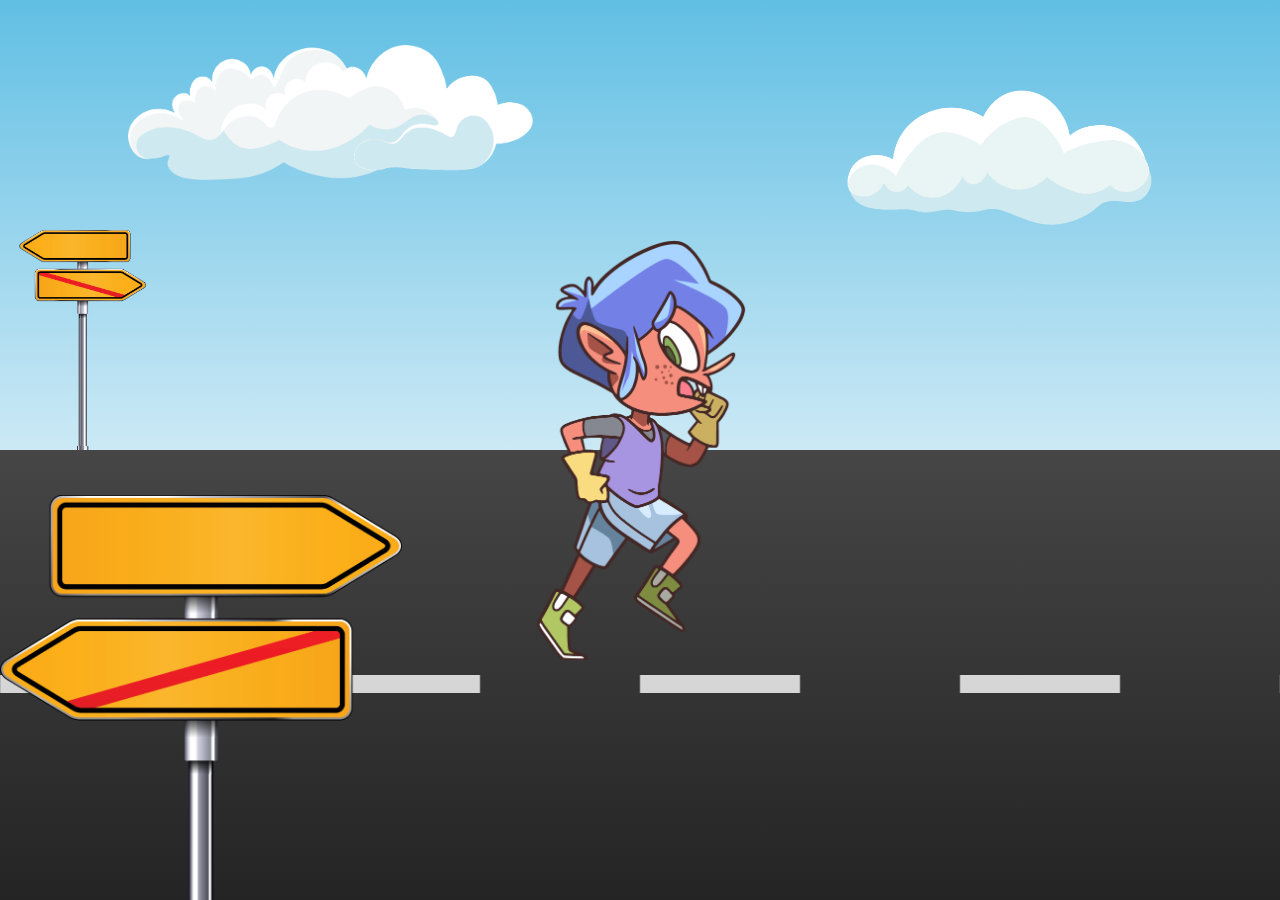
<file: Section-001/exercise-1-starting-files/index.html>
<!DOCTYPE html>
<html lang="en">
  <head>
    <meta charset="UTF-8" />
    <meta name="viewport" content="width=device-width, initial-scale=1.0" />
    <link rel="stylesheet" href="styles.css" />
    <title>Animations Exercise</title>
    <script>
      document.addEventListener("DOMContentLoaded", () => {});
    </script>
  </head>
  <body>
    <div class="view">
      <div class="sky">
        <img src="assets/cloud1.png" class="cloud1" alt="" />
        <img src="assets/cloud2.png" class="cloud2" alt="" />
      </div>
      <div class="background">
        <img src="assets/s1.png" alt="" />
      </div>
      <div class="ground">
        <div class="street">
          <div class="lines"></div>
        </div>
      </div>
      <div class="character"></div>
      <div class="foreground">
        <img src="assets/s2.png" alt="" />
      </div>
    </div>
  </body>
</html>
</file>
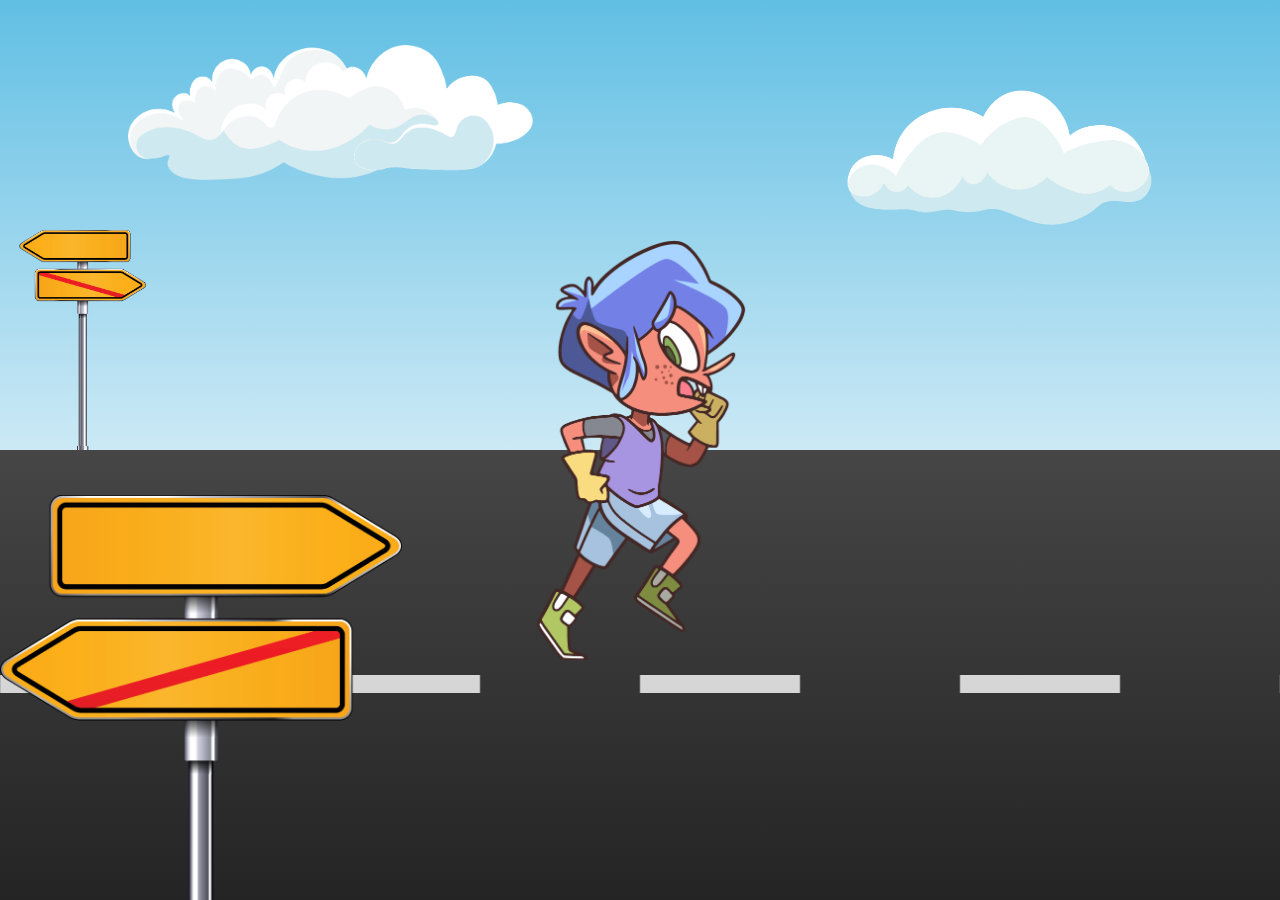
<file: Section-001/exercise-1/index.html>
<!DOCTYPE html>
<html lang="en">
  <head>
    <meta charset="UTF-8" />
    <meta name="viewport" content="width=device-width, initial-scale=1.0" />
    <link rel="stylesheet" href="styles.css" />
    <title>Animations Exercise</title>
    <script>
      document.addEventListener("DOMContentLoaded", () => {
        const character = document.querySelector('.character');

        document.addEventListener('keyup', (event) => {
          if (event.code === 'Space' && !character.classList.contains('jump')) {
            character.classList.add('jump');
          }
        });

        character.addEventListener('animationend', (event) => {
          if (event.animationName === 'jump') {
            character.classList.remove('jump');
          }
        });

      });
    </script>
  </head>
  <body>
    <div class="view">
      <div class="sky">
        <img src="assets/cloud1.png" class="cloud1" alt="" />
        <img src="assets/cloud2.png" class="cloud2" alt="" />
      </div>
      <div class="background">
        <img src="assets/s1.png" alt="" />
      </div>
      <div class="ground">
        <div class="street">
          <div class="lines"></div>
        </div>
      </div>
      <div class="character"></div>
      <div class="foreground">
        <img src="assets/s2.png" alt="" />
      </div>
    </div>
  </body>
</html>
</file>
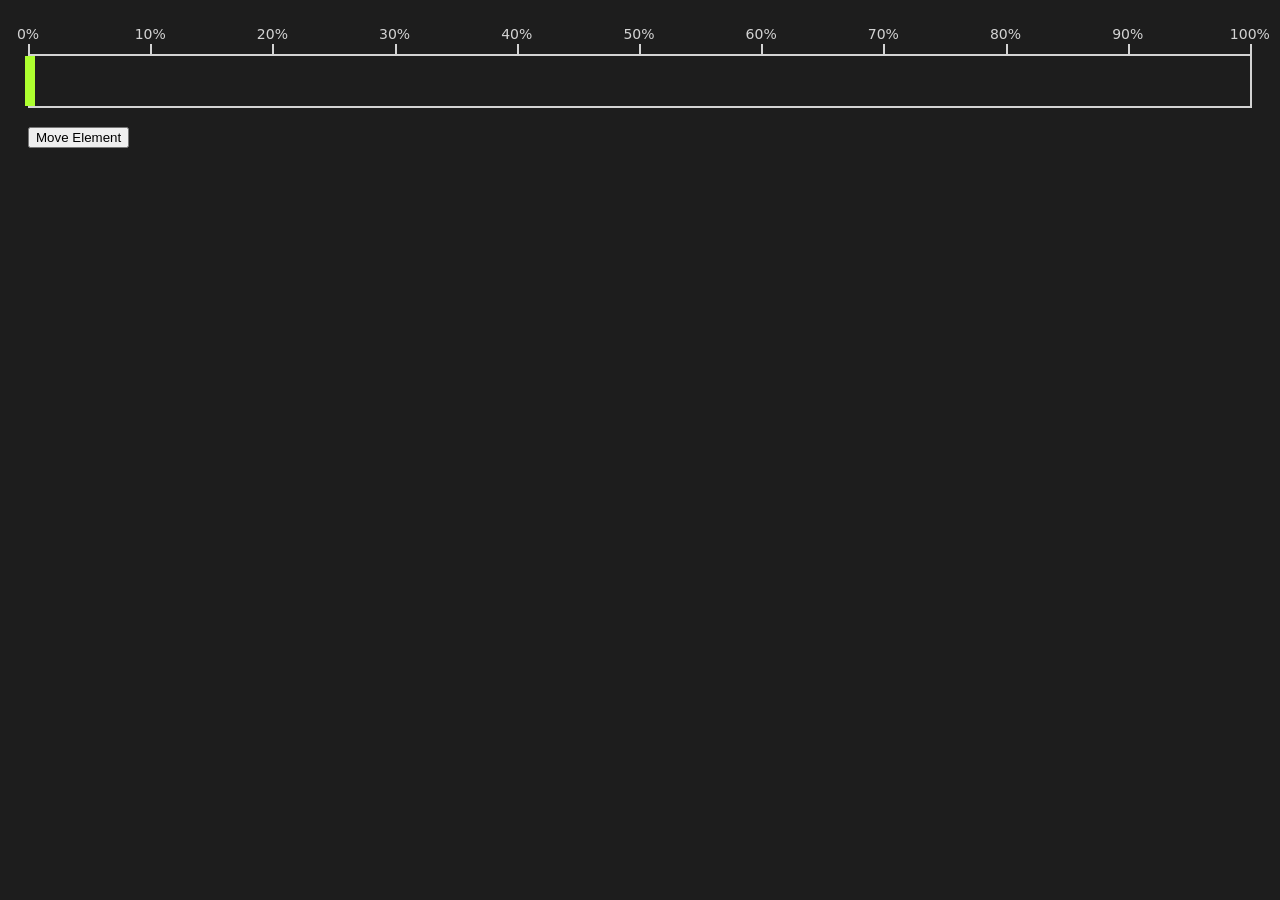
<file: Section-001/timing-functions/index.html>
<!DOCTYPE html>
<html lang="en">
  <head>
    <meta charset="UTF-8" />
    <meta name="viewport" content="width=device-width, initial-scale=1.0" />
    <link rel="stylesheet" href="styles.css" />
    <title>Timing Functions</title>
    <script>
      document.addEventListener("DOMContentLoaded", () => {
        const progressCount = 10;
        const element = document.querySelector(".element");
        const progress = document.querySelector(".progress");
        const button = document.querySelector(".move-button");

        Array(progressCount + 1)
          .fill(null)
          .forEach((_null, i) => {
            const node = document.createElement("div");
            node.classList.add("progress-value");
            node.innerHTML = `<div class="number">${
              (i / progressCount) * 100
            }%<div>`;
            progress.append(node);
          });

        button.addEventListener("click", () => {
          element.classList.toggle("move");
        });
      });
    </script>
  </head>
  <body>
    <div class="progress"></div>
    <div class="track">
      <div class="element"></div>
    </div>
    <br />
    <button class="move-button">Move Element</button>
  </body>
</html>
</file>
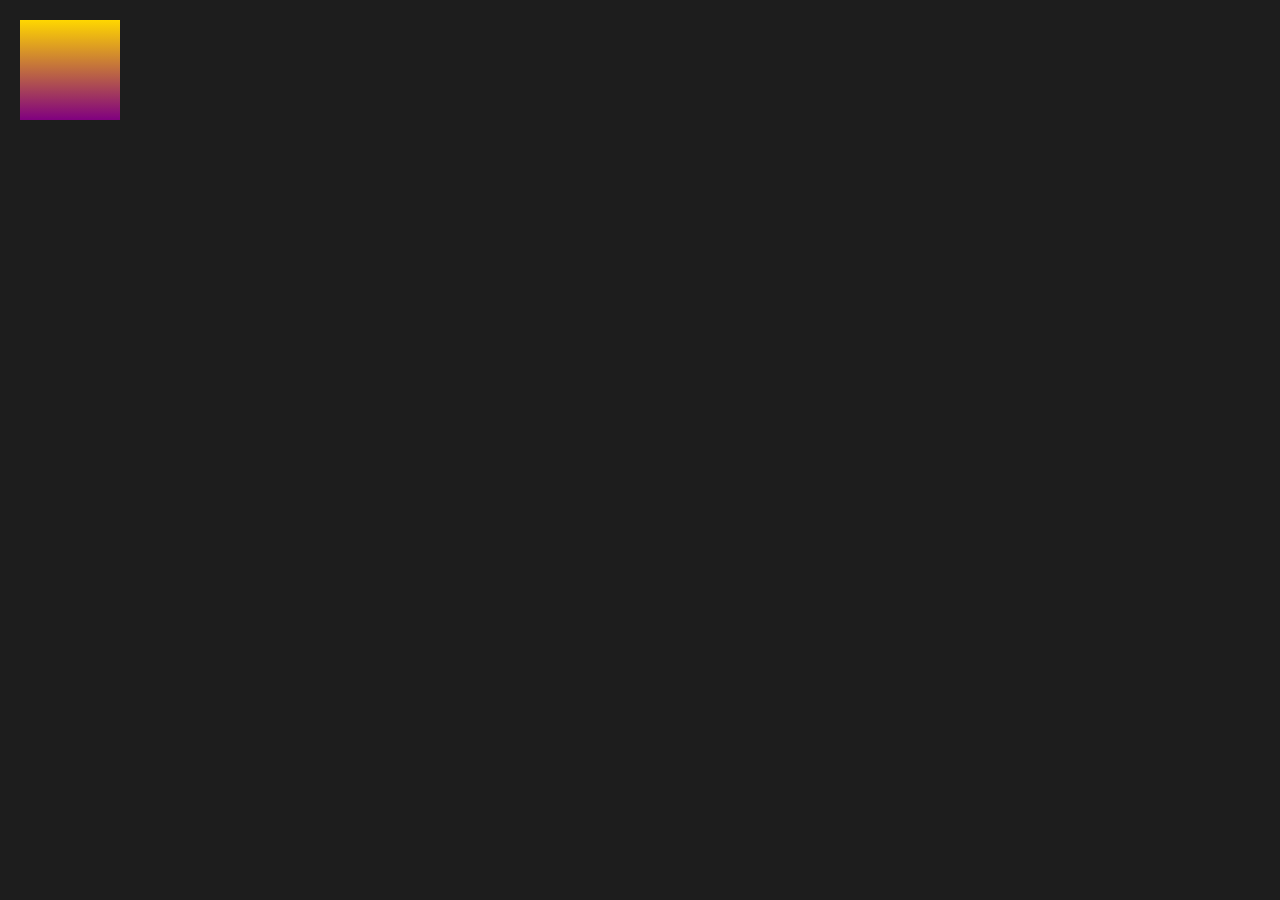
<file: Section-002/animations/index.html>
<!DOCTYPE html>
<html lang="en">
  <head>
    <meta charset="UTF-8" />
    <meta name="viewport" content="width=device-width, initial-scale=1.0" />
    <link rel="stylesheet" href="styles.css" />
    <title>Animations</title>
    <script>
      document.addEventListener("DOMContentLoaded", () => {
        const element = document.querySelector(".square");
        element.addEventListener("animationstart", (e) => {
          console.log("animationstart", e);
        });
        element.addEventListener("animationend", (e) => {
          console.log("animationend", e);
        });
        element.addEventListener("animationiteration", (e) => {
          console.log("animationiteration", e);
        });
        element.addEventListener("animationcancel", (e) => {
          console.log("animationcancel", e);
        });
      });
    </script>
  </head>
  <body>
    <div class="square"></div>
  </body>
</html>
</file>
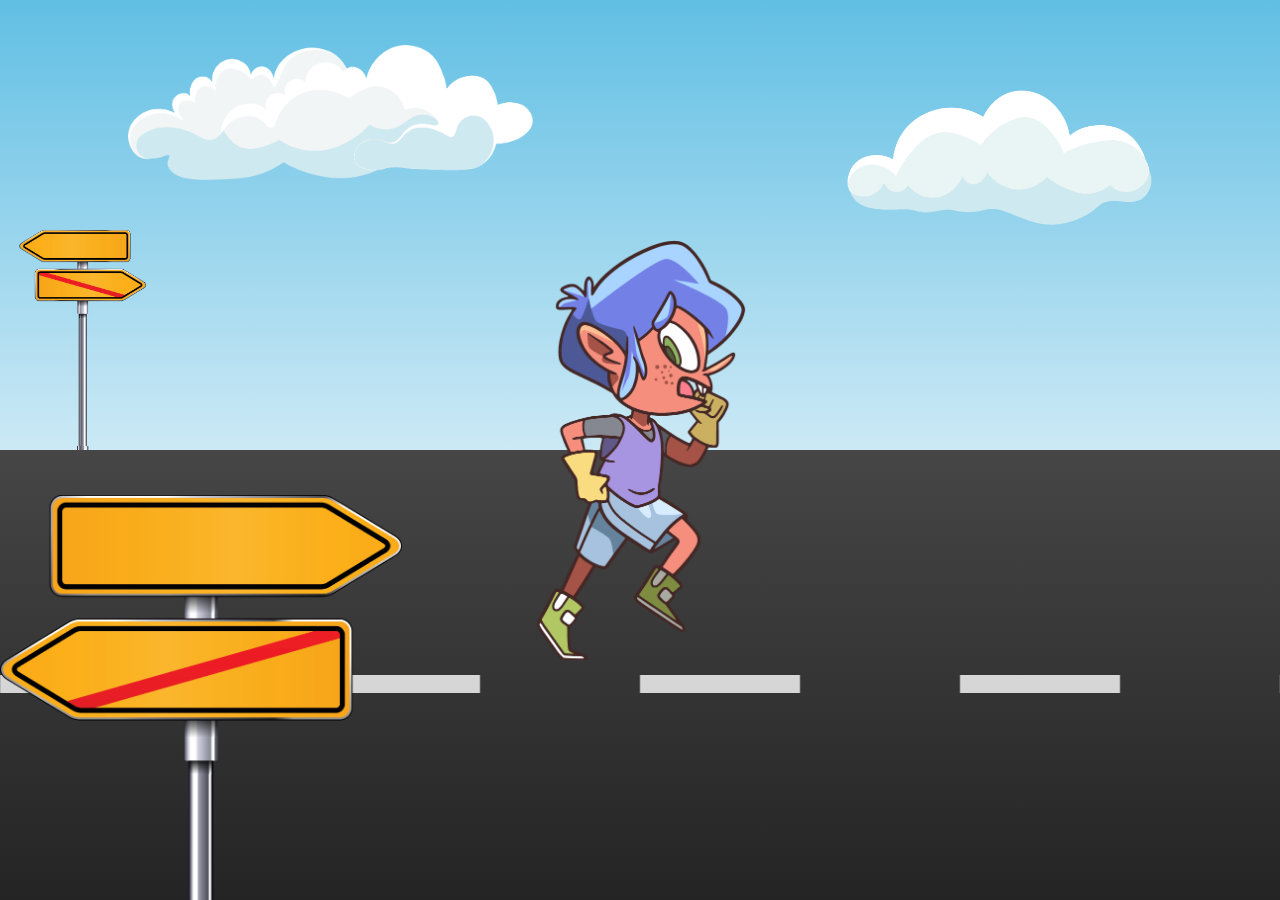
<file: Section-002/exercise-1/index.html>
<!DOCTYPE html>
<html lang="en">
  <head>
    <meta charset="UTF-8" />
    <meta name="viewport" content="width=device-width, initial-scale=1.0" />
    <link rel="stylesheet" href="styles.css" />
    <title>Animations Exercise</title>
    <script>
      document.addEventListener("DOMContentLoaded", () => {
        const character = document.querySelector(".character");
        document.addEventListener("keyup", (event) => {
          if (event.code === "Space" && !character.classList.contains("jump")) {
            character.classList.add("jump");
          }
        });

        character.addEventListener("animationend", (event) => {
          if (event.animationName === "jump") {
            character.classList.remove("jump");
          }
        });
      });
    </script>
  </head>
  <body>
    <div class="view">
      <div class="sky">
        <img src="assets/cloud1.png" class="cloud1" alt="" />
        <img src="assets/cloud2.png" class="cloud2" alt="" />
      </div>
      <div class="background">
        <img src="assets/s1.png" alt="" />
      </div>
      <div class="ground">
        <div class="street">
          <div class="lines"></div>
        </div>
      </div>
      <div class="character"></div>
      <div class="foreground">
        <img src="assets/s2.png" alt="" />
      </div>
    </div>
  </body>
</html>
</file>
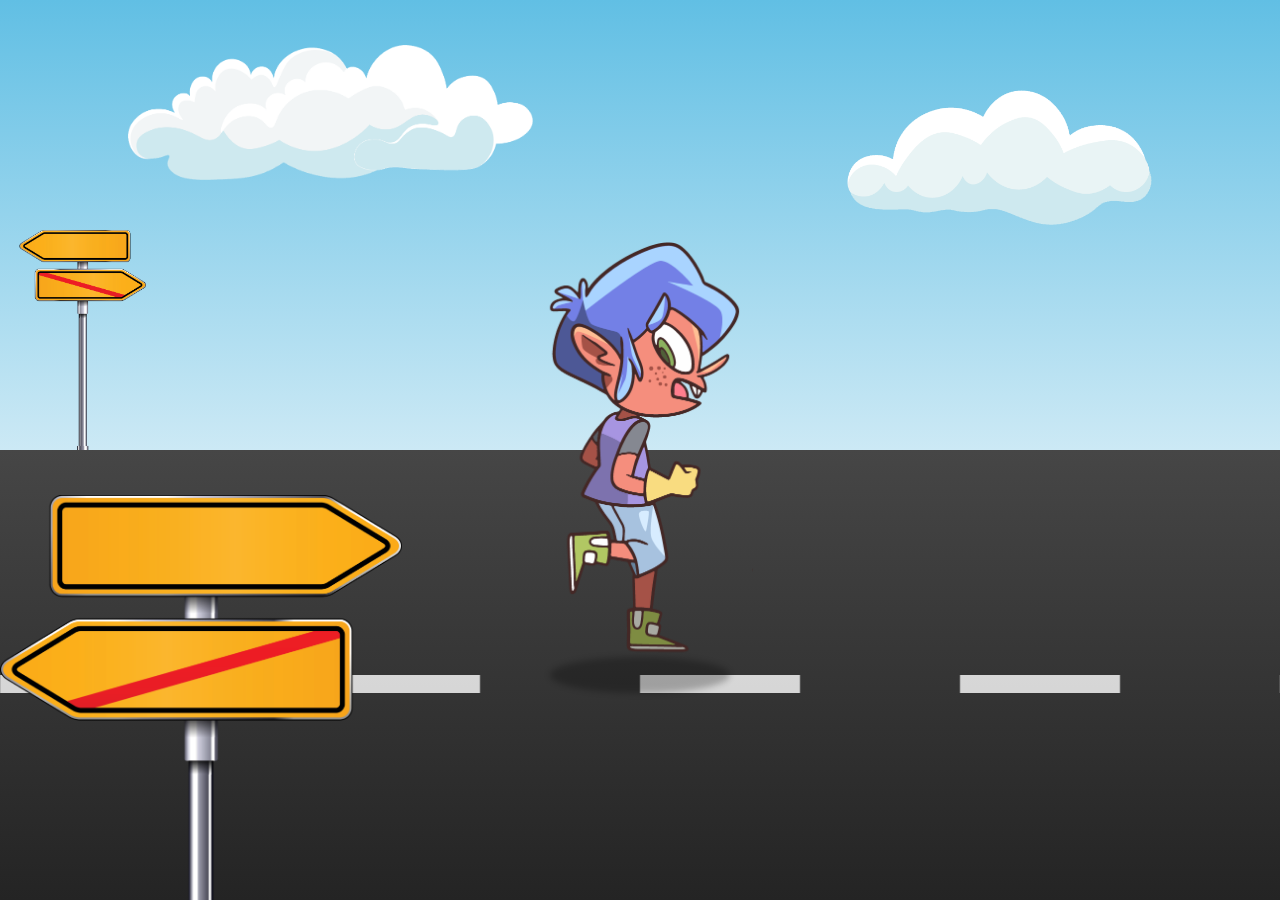
<file: Section-002/exercise-2/index.html>
<!DOCTYPE html>
<html lang="en">
  <head>
    <meta charset="UTF-8" />
    <meta name="viewport" content="width=device-width, initial-scale=1.0" />
    <link rel="stylesheet" href="styles.css" />
    <title>Web Animations API Exercise</title>
    <script src="script.js"></script>
  </head>
  <body>
    <div class="view">
      <div class="sky">
        <img src="assets/cloud1.png" class="cloud1" alt="" />
        <img src="assets/cloud2.png" class="cloud2" alt="" />
      </div>
      <div class="background">
        <img src="assets/s1.png" alt="" />
      </div>
      <div class="ground">
        <div class="street">
          <div class="lines"></div>
        </div>
        <div class="shadow">

        </div>
      </div>
      <div class="character"></div>
      <div class="car-wrapper">
        <!-- <div class="car"></div> -->
      </div>
      <div class="foreground">
        <img src="assets/s2.png" alt="" />
      </div>
    </div>
  </body>
</html>
</file>
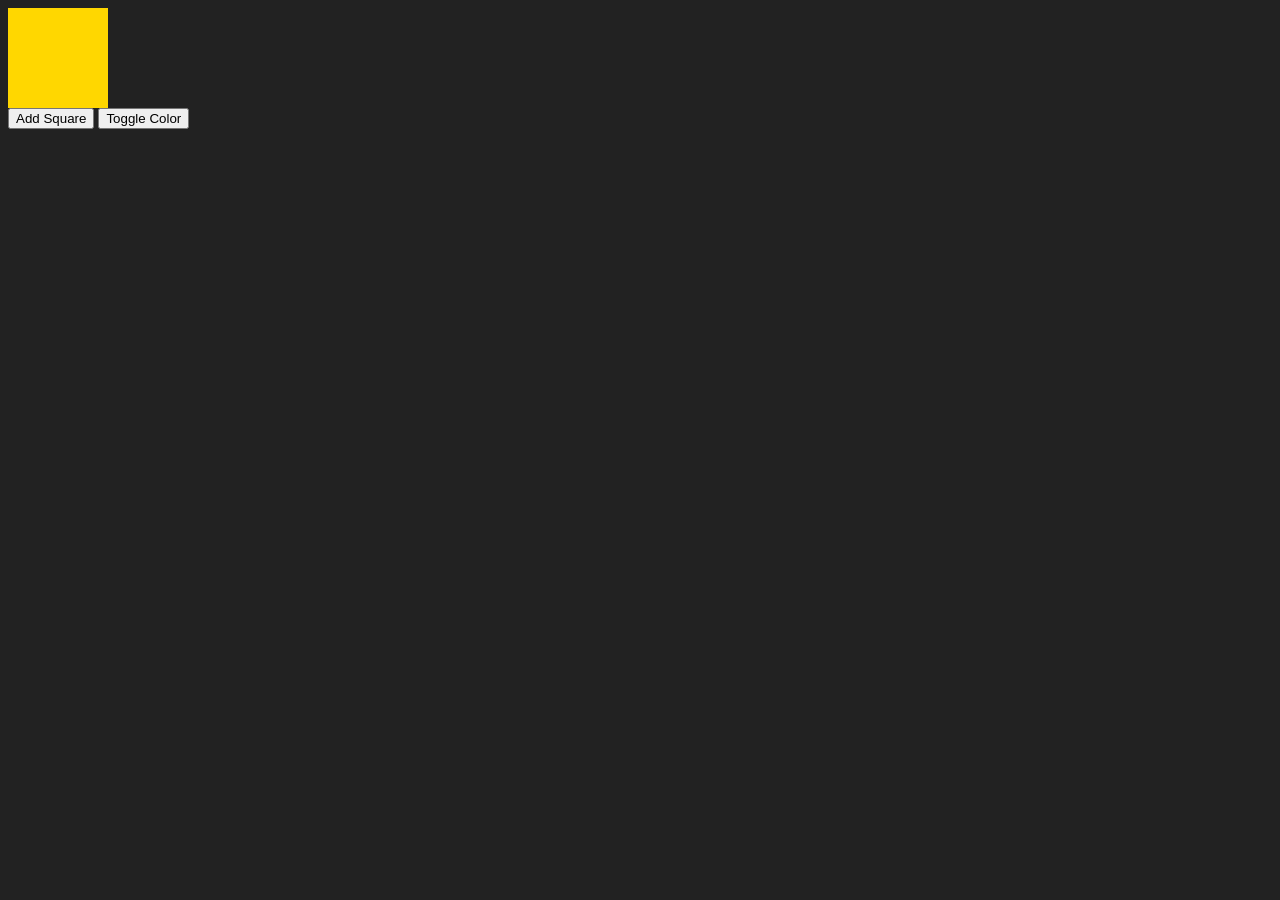
<file: Section-002/transitions/index.html>
<!DOCTYPE html>
<html lang="en">
  <head>
    <meta charset="UTF-8" />
    <meta name="viewport" content="width=device-width, initial-scale=1.0" />
    <title>Transitions</title>
    <link rel="stylesheet" href="styles.css" />
    <script>
      document.addEventListener("DOMContentLoaded", () => {
        const element = document.querySelector(".square");
        const addButton = document.querySelector(".add-square");
        const toggleColorButton = document.querySelector(".toggle-color");

        addButton.addEventListener("click", () => {
          const newSquare = document.createElement("div");
          newSquare.classList.add("square");
          document.querySelector(".wrapper").appendChild(newSquare);
        });

        toggleColorButton.addEventListener("click", () => {
          const squares = document.querySelectorAll(".square");
          squares.forEach((square) => {
            square.classList.toggle("blue");
          });
        });
      });
    </script>
  </head>
  <body>
    <div class="wrapper">
      <div class="square"></div>
    </div>
    <button class="add-square">Add Square</button>
    <button class="toggle-color">Toggle Color</button>
  </body>
</html>
</file>
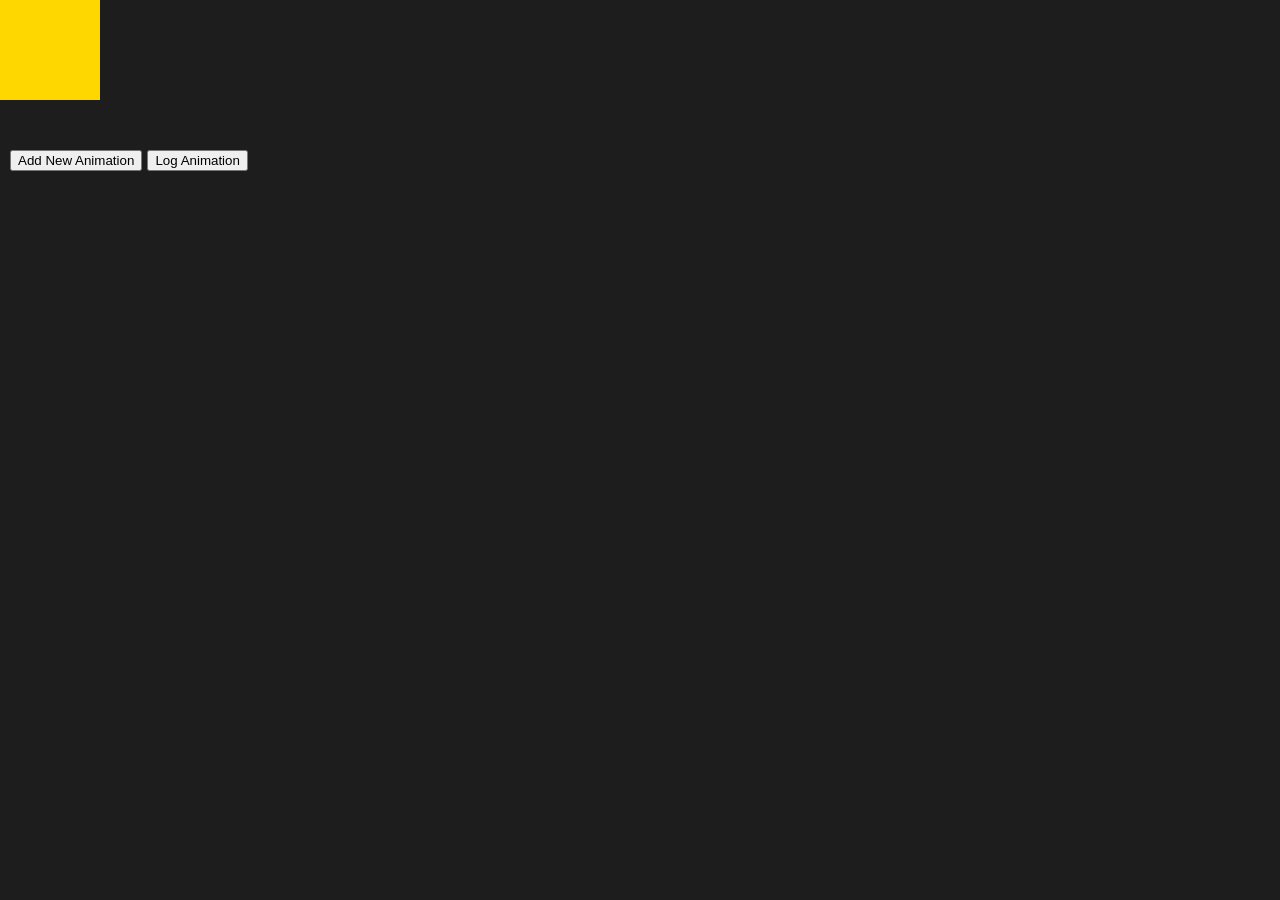
<file: Section-002/web-api/index.html>
<!DOCTYPE html>
<html lang="en">
  <head>
    <meta charset="UTF-8" />
    <meta name="viewport" content="width=device-width, initial-scale=1.0" />
    <link rel="stylesheet" href="styles.css" />
    <title>Web Animations API</title>
    <script src="./script.js"></script>
  </head>
  <body>
    <div class="square"></div>

    <div class="controls">
      <button id="add-animation-button">Add New Animation</button>
      <button id="log-animations-button">Log Animation</button>
    </div>
  </body>
</html>
</file>
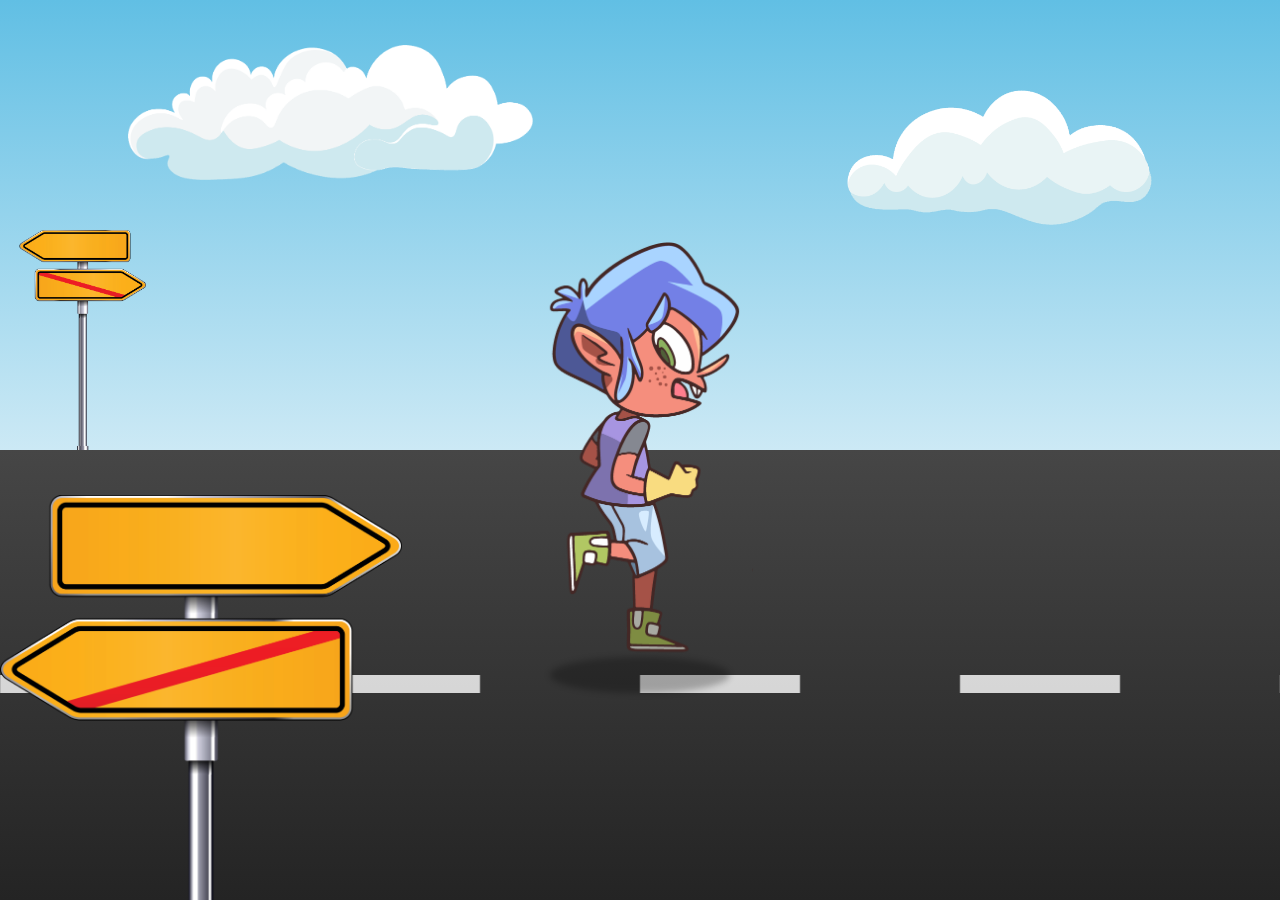
<file: Section-003/exercise-2/index.html>
<!DOCTYPE html>
<html lang="en">
  <head>
    <meta charset="UTF-8" />
    <meta name="viewport" content="width=device-width, initial-scale=1.0" />
    <link rel="stylesheet" href="styles.css" />
    <title>Web Animations API Exercise</title>
    <script src="script.js"></script>
  </head>
  <body>
    <div class="view">
      <div class="sky">
        <img src="assets/cloud1.png" class="cloud1" alt="" />
        <img src="assets/cloud2.png" class="cloud2" alt="" />
      </div>
      <div class="background">
        <img src="assets/s1.png" alt="" />
      </div>
      <div class="ground">
        <div class="street">
          <div class="lines"></div>
        </div>
        <div class="shadow"></div>
      </div>
      <div class="character"></div>
      <div class="car-wrapper">
        <!-- <div class="car"></div> -->
      </div>
      <div class="foreground">
        <img src="assets/s2.png" alt="" />
      </div>
    </div>
  </body>
</html>
</file>
<file: Section-001/exercise-1-starting-files/styles.css>
body {
  background-color: #1d1d1d;
  font-family: system-ui, -apple-system, BlinkMacSystemFont, "Segoe UI", Roboto,
    Oxygen, Ubuntu, Cantarell, "Open Sans", "Helvetica Neue", sans-serif;
  padding: 0;
  margin: 0;
}

* {
  box-sizing: border-box;
}

.sky {
  background-image: linear-gradient(rgb(97, 191, 228), rgb(204, 233, 245));
  height: 50vh;
  position: relative;
}
.sky .cloud1 {
  position: absolute;
  height: 30%;
  top: 10%;
  left: 10%;
}
.sky .cloud2 {
  position: absolute;
  height: 30%;
  top: 20%;
  right: 10%;
}

.ground {
  height: 50vh;
  position: relative;
}
.ground .street {
  background-image: linear-gradient(#464646, #242424);
  position: absolute;
  width: 200vw;
  height: 100%;
}
.ground .street .lines {
  position: absolute;
  background-image: url("./assets/line.png");
  background-size: 12.5% auto;
  background-repeat: repeat-x;
  background-position: 0 0;
  height: 4%;
  width: 100%;
  top: 50%;
  opacity: 0.8;
}

.character {
  --char-width: 25vh;
  position: absolute;
  bottom: 0;
  top: 0;
  left: 0;
  right: 0;
  margin: auto;
  background-image: url("./assets/7888220.png");
  background-size: calc(var(--char-width) * 8);
  background-position: calc(var(--char-width) * -4) 0px;
  background-repeat: no-repeat;
  width: var(--char-width);
  aspect-ratio: 0.535;
}

.background {
  position: absolute;
  height: 50vh;
  width: 100%;
  top: 0;
}
.background img {
  position: absolute;
  height: 50%;
  bottom: -5px;
  left: 0;
}
.foreground {
  position: absolute;
  height: 50vh;
  width: 100%;
  top: 50%;
}
.foreground img {
  position: absolute;
  height: 90%;
  bottom: 0px;
  left: 0;
}
</file>
<file: Section-001/exercise-1/styles.css>
body {
  background-color: #1d1d1d;
  font-family: system-ui, -apple-system, BlinkMacSystemFont, "Segoe UI", Roboto,
    Oxygen, Ubuntu, Cantarell, "Open Sans", "Helvetica Neue", sans-serif;
  padding: 0;
  margin: 0;
}

* {
  box-sizing: border-box;
}

:root {
  --duration: 12s;
}

.sky {
  background-image: linear-gradient(rgb(97, 191, 228), rgb(204, 233, 245));
  height: 50vh;
  position: relative;
}
.sky .cloud1 {
  position: absolute;
  height: 30%;
  top: 10%;
  left: 10%;
}
.sky .cloud2 {
  position: absolute;
  height: 30%;
  top: 20%;
  right: 10%;
}

.ground {
  height: 50vh;
  position: relative;
}
.ground .street {
  background-image: linear-gradient(#464646, #242424);
  position: absolute;
  width: 200vw;
  height: 100%;
  /* NOTE: street lines in the start and end of the animation should match */
  animation: var(--duration) linear infinite moveStreet;
}
.ground .street .lines {
  position: absolute;
  background-image: url("./assets/line.png");
  background-size: 12.5% auto;
  background-repeat: repeat-x;
  background-position: 0 0;
  height: 4%;
  width: 100%;
  top: 50%;
  opacity: 0.8;
}

.character {
  position: absolute;
  bottom: 0;
  top: 0;
  left: 0;
  right: 0;
  margin: auto; /* This makes the character go in the middle of the screen */
  
  /* common CSS sprite animation technique. Shifts background to the left */
  --char-width: 25vh;
  background-size: calc(var(--char-width) * 8);
  background-position: calc(var(--char-width) * -4) 0px;
  background-repeat: no-repeat;
  background-image: url("./assets/7888220.png");

  width: var(--char-width);
  aspect-ratio: 0.535;

  animation: 0.75s steps(8, jump-none) infinite run;
}

.character.jump {
  /* animation needs to iterate 2x. 0% - 100% , and then 100% - 0% */
  animation: 0.5s ease-in-out 2 alternate jump;
}

.background {
  position: absolute;
  height: 50vh;
  width: 100%;
  top: 0;
  /* background is moving twice the speed of the street, so increase the animation duration */
  animation: calc(var(--duration) * 2) linear infinite moveBackground;
}
.background img {
  position: absolute;
  height: 50%;
  bottom: -5px;
  left: 0;
}
.foreground {
  position: absolute;
  height: 50vh;
  width: 100%;
  top: 50%;
  animation: calc(var(--duration) * 1.5) linear infinite moveForeground;
}
.foreground img {
  position: absolute;
  height: 90%;
  bottom: 0px;
  left: 0;
}

@keyframes run {
  0% {
    background-position: 0 0;
  }
  100% {
    background-position: calc(var(--char-width) * -7) 0;
  }
}

@keyframes jump {
  from {
    transform: translateY(0);
  }
  to {
    transform: translateY(-70px);
  }
}

@keyframes moveStreet {
  from {
    transform: translateX(0);
  }
  to {
    transform: translateX(-50%);
  }
}

@keyframes moveBackground {
  0% {
    transform: translateX(100%);
  }
  100% {
    transform: translateX(-100%);
  }
}

@keyframes moveForeground {
  0% {
    transform: translateX(200%);
  }
  100% {
    transform: translateX(-200%);
  }
}
</file>
<file: Section-001/timing-functions/styles.css>
body {
  background-color: #1d1d1d;
  font-family: system-ui, -apple-system, BlinkMacSystemFont, "Segoe UI", Roboto,
    Oxygen, Ubuntu, Cantarell, "Open Sans", "Helvetica Neue", sans-serif;
  padding: 20px;
  --scale-color: lightgrey;
}

.track {
  position: relative;
  border: 2px solid var(--scale-color);
  height: 50px;
}

.element {
  width: 10px;
  height: 50px;
  background-color: greenyellow;
  /* transition: left 2s linear; */
  /* transition: left 2s linear(0, 0.25, 1); */
  /* transition: left 2s linear(0, 0.25, 0.25, 0.5, 1); */
  /* transition: left 2s linear(0, 0.25 75%, 1); */
  transition: left 2s linear(0, 0.25 25% 75%, 1);
  left: -5px;
  position: absolute;
}

.element.move {
  left: calc(100% - 5px);
}

.progress {
  position: relative;
  display: flex;
  justify-content: space-between;
}
.progress-value {
  color: var(--scale-color);
  position: relative;
  font-size: 14px;
  line-height: 16px;
  padding-top: 16px;
}
.progress-value .number {
  position: absolute;
  transform: translateX(-50%) translateY(-110%);
}
.progress-value::after {
  content: "";
  display: block;
  height: 10px;
  width: 2px;
  background-color: var(--scale-color);
}
</file>
<file: Section-002/animations/styles.css>
body {
  background-color: #1d1d1d;
  font-family: system-ui, -apple-system, BlinkMacSystemFont, "Segoe UI", Roboto,
    Oxygen, Ubuntu, Cantarell, "Open Sans", "Helvetica Neue", sans-serif;
  padding: 20px;
  margin: 0;
}

.square {
  width: 100px;
  height: 100px;
  background-color: gold;
  background-image: linear-gradient(gold, purple);
  animation: 5s fade-in;
  animation-fill-mode: both;
}

@keyframes fade-out {
  0% {
    display: block;
    opacity: 1;
  }
  100% {
    display: none;
    opacity: 0;
  }
}

@keyframes fade-in {
  0% {
    display: none;
    opacity: 0;
  }
  100% {
    display: block;
    opacity: 1;
  }
}

@keyframes flip-bg {
  50% {
    background-image: linear-gradient(violet, skyblue);
  }
  100% {
    background-image: linear-gradient(greenyellow, maroon);
  }
}
</file>
<file: Section-002/exercise-1/styles.css>
body {
  background-color: #1d1d1d;
  font-family: system-ui, -apple-system, BlinkMacSystemFont, "Segoe UI", Roboto,
    Oxygen, Ubuntu, Cantarell, "Open Sans", "Helvetica Neue", sans-serif;
  padding: 0;
  margin: 0;
}

* {
  box-sizing: border-box;
}

:root {
  --duration: 12s;
}

.sky {
  background-image: linear-gradient(rgb(97, 191, 228), rgb(204, 233, 245));
  height: 50vh;
  position: relative;
}
.sky .cloud1 {
  position: absolute;
  height: 30%;
  top: 10%;
  left: 10%;
}
.sky .cloud2 {
  position: absolute;
  height: 30%;
  top: 20%;
  right: 10%;
}

.ground {
  height: 50vh;
  position: relative;
}
.ground .street {
  background-image: linear-gradient(#464646, #242424);
  position: absolute;
  width: 200vw;
  height: 100%;
  animation: var(--duration) linear infinite moveStreet;
}
.ground .street .lines {
  position: absolute;
  background-image: url("./assets/line.png");
  background-size: 12.5% auto;
  background-repeat: repeat-x;
  background-position: 0 0;
  height: 4%;
  width: 100%;
  top: 50%;
  opacity: 0.8;
}

.character {
  --char-width: 25vh;
  position: absolute;
  bottom: 0;
  top: 0;
  left: 0;
  right: 0;
  margin: auto;
  background-image: url("./assets/7888220.png");
  background-size: calc(var(--char-width) * 8);
  background-position: calc(var(--char-width) * -4) 0px;
  background-repeat: no-repeat;
  width: var(--char-width);
  aspect-ratio: 0.535;
  animation: 1s steps(8, jump-none) infinite run;
}

.character.jump {
  animation: 0.5s ease-in-out 2 alternate jump;
}

.background {
  position: absolute;
  height: 50vh;
  width: 100%;
  top: 0;
  animation: calc(var(--duration) * 2) linear infinite moveBackground;
}
.background img {
  position: absolute;
  height: 50%;
  bottom: -5px;
  left: 0;
}
.foreground {
  position: absolute;
  height: 50vh;
  width: 100%;
  top: 50%;
  animation: calc(var(--duration) * 1.5) linear infinite moveForeground;
}
.foreground img {
  position: absolute;
  height: 90%;
  bottom: 0px;
  left: 0;
}

@keyframes run {
  0% {
    background-position: 0 0;
  }
  100% {
    background-position: calc(var(--char-width) * -7) 0;
  }
}

@keyframes jump {
  from {
    transform: translateY(0);
  }
  to {
    transform: translateY(-70px);
  }
}

@keyframes moveStreet {
  from {
    transform: translateX(0);
  }
  to {
    transform: translateX(-50%);
  }
}

@keyframes moveBackground {
  0% {
    transform: translateX(100%);
  }
  100% {
    transform: translateX(-100%);
  }
}
@keyframes moveForeground {
  0% {
    transform: translateX(200%);
  }
  100% {
    transform: translateX(-200%);
  }
}
</file>
<file: Section-002/exercise-2/styles.css>
body {
  background-color: #1d1d1d;
  font-family: system-ui, -apple-system, BlinkMacSystemFont, "Segoe UI", Roboto,
    Oxygen, Ubuntu, Cantarell, "Open Sans", "Helvetica Neue", sans-serif;
  padding: 0;
  margin: 0;
  overflow: hidden;
}

* {
  box-sizing: border-box;
}
.sky {
  background-image: linear-gradient(rgb(97, 191, 228), rgb(204, 233, 245));
  height: 50vh;
  position: relative;
}
.sky .cloud1 {
  position: absolute;
  height: 30%;
  top: 10%;
  left: 10%;
}
.sky .cloud2 {
  position: absolute;
  height: 30%;
  top: 20%;
  right: 10%;
}

.ground {
  height: 50vh;
  position: relative;
}
.ground .street {
  background-image: linear-gradient(#464646, #242424);
  position: absolute;
  width: 200vw;
  height: 100%;
}
.ground .street .lines {
  position: absolute;
  background-image: url("./assets/line.png");
  background-size: 12.5% auto;
  background-repeat: repeat-x;
  background-position: 0 0;
  height: 4%;
  width: 100%;
  top: 50%;
  opacity: 0.8;
}

.shadow {
  position: absolute;
  bottom: 0;
  top: 0;
  left: 0;
  right: 0;
  margin: auto;
  width: 20vh;
  aspect-ratio: 5;
  border-radius: 50%;
  background-color: black;
  opacity: 0.25;
  filter: blur(3px);
}

.character {
  --char-width: 25vh;
  position: absolute;
  bottom: 0;
  top: 0;
  left: 0;
  right: 0;
  margin: auto;
  background-image: url("./assets/7888220.png");
  background-size: calc(var(--char-width) * 8);
  background-position: calc(var(--char-width) * -5) 0px;
  background-repeat: no-repeat;
  width: var(--char-width);
  aspect-ratio: 0.535;
}
.character.jump {
  background-position: calc(var(--char-width) * -4) 0px !important;
}

.background {
  position: absolute;
  height: 50vh;
  width: 100%;
  top: 0;
}
.background img {
  position: absolute;
  height: 50%;
  bottom: -5px;
  left: 0;
}
.foreground {
  position: absolute;
  height: 50vh;
  width: 100%;
  top: 50%;
}
.foreground img {
  position: absolute;
  height: 90%;
  bottom: 0px;
  left: 0;
}

.car-wrapper {
  position: relative;
}
.car {
  position: absolute;
  bottom: 3%;
  left: 0;
  right: 0;
  margin: auto;
  background-image: url("./assets/car.png");
  --car-width: 120vh;
  background-size: contain;
  width: var(--car-width);
  aspect-ratio: 2.3;
}
.car:after {
  content: "";
  background-image: url("./assets/wheel.png");
  background-size: cover;
  width: 15.2%;
  aspect-ratio: 1;
  bottom: 4%;
  left: 19%;
  position: absolute;
}
.car:before {
  content: "";
  background-image: url("./assets/wheel.png");
  background-size: cover;
  width: 15.2%;
  aspect-ratio: 1;
  bottom: 4%;
  right: 9.9%;
  position: absolute;
}
</file>
<file: Section-002/transitions/styles.css>
body {
  background-color: #222222;
}

.square {
  width: 100px;
  height: 100px;
  background-color: gold;
  transition: background-color 1s;
  @starting-style {
    background-color: skyblue;
  }
}

.square.blue {
  background-color: blue;
}
</file>
<file: Section-002/web-api/styles.css>
body {
  background-color: #1d1d1d;
  color: #fff;
  font-family: system-ui, -apple-system, BlinkMacSystemFont, "Segoe UI", Roboto,
    Oxygen, Ubuntu, Cantarell, "Open Sans", "Helvetica Neue", sans-serif;
  padding: 0;
  margin: 0;
}

* {
  box-sizing: border-box;
}

.square {
  width: 100px;
  height: 100px;
  background-color: gold;
}

.controls {
  margin-top: 40px;
  padding: 10px;
}
.controls .section {
  border: 1px solid;
  padding: 10px;
  margin: 10px 0;
}
.controls .section h3 {
  margin: 0 0 20px;
}
</file>
<file: Section-003/exercise-2/styles.css>
body {
  background-color: #1d1d1d;
  font-family: system-ui, -apple-system, BlinkMacSystemFont, "Segoe UI", Roboto,
    Oxygen, Ubuntu, Cantarell, "Open Sans", "Helvetica Neue", sans-serif;
  padding: 0;
  margin: 0;
  overflow: hidden;
}

* {
  box-sizing: border-box;
}
.sky {
  background-image: linear-gradient(rgb(97, 191, 228), rgb(204, 233, 245));
  height: 50vh;
  position: relative;
}
.sky .cloud1 {
  position: absolute;
  height: 30%;
  top: 10%;
  left: 10%;
}
.sky .cloud2 {
  position: absolute;
  height: 30%;
  top: 20%;
  right: 10%;
}

.ground {
  height: 50vh;
  position: relative;
}
.ground .street {
  background-image: linear-gradient(#464646, #242424);
  position: absolute;
  width: 200vw;
  height: 100%;
}
.ground .street .lines {
  position: absolute;
  background-image: url("./assets/line.png");
  background-size: 12.5% auto;
  background-repeat: repeat-x;
  background-position: 0 0;
  height: 4%;
  width: 100%;
  top: 50%;
  opacity: 0.8;
}

.shadow {
  position: absolute;
  bottom: 0;
  top: 0;
  left: 0;
  right: 0;
  margin: auto;
  width: 20vh;
  aspect-ratio: 5;
  border-radius: 50%;
  background-color: black;
  opacity: 0.25;
  filter: blur(3px);
}

.character {
  --char-width: 25vh;
  position: absolute;
  bottom: 0;
  top: 0;
  left: 0;
  right: 0;
  margin: auto;
  background-image: url("./assets/7888220.png");
  background-size: calc(var(--char-width) * 8);
  background-position: calc(var(--char-width) * -5) 0px;
  background-repeat: no-repeat;
  width: var(--char-width);
  aspect-ratio: 0.535;
}
.character.jump {
  background-position: calc(var(--char-width) * -4) 0px !important;
}

.background {
  position: absolute;
  height: 50vh;
  width: 100%;
  top: 0;
}
.background img {
  position: absolute;
  height: 50%;
  bottom: -5px;
  left: 0;
}
.foreground {
  position: absolute;
  height: 50vh;
  width: 100%;
  top: 50%;
}
.foreground img {
  position: absolute;
  height: 90%;
  bottom: 0px;
  left: 0;
}

.car-wrapper {
  position: relative;
}
.car {
  position: absolute;
  bottom: 3%;
  left: 0;
  right: 0;
  margin: auto;
  background-image: url("./assets/car.png");
  --car-width: 120vh;
  background-size: contain;
  width: var(--car-width);
  aspect-ratio: 2.3;
}
.car:after {
  content: "";
  background-image: url("./assets/wheel.png");
  background-size: cover;
  width: 15.2%;
  aspect-ratio: 1;
  bottom: 4%;
  left: 19%;
  position: absolute;
}
.car:before {
  content: "";
  background-image: url("./assets/wheel.png");
  background-size: cover;
  width: 15.2%;
  aspect-ratio: 1;
  bottom: 4%;
  right: 9.9%;
  position: absolute;
}
</file>
